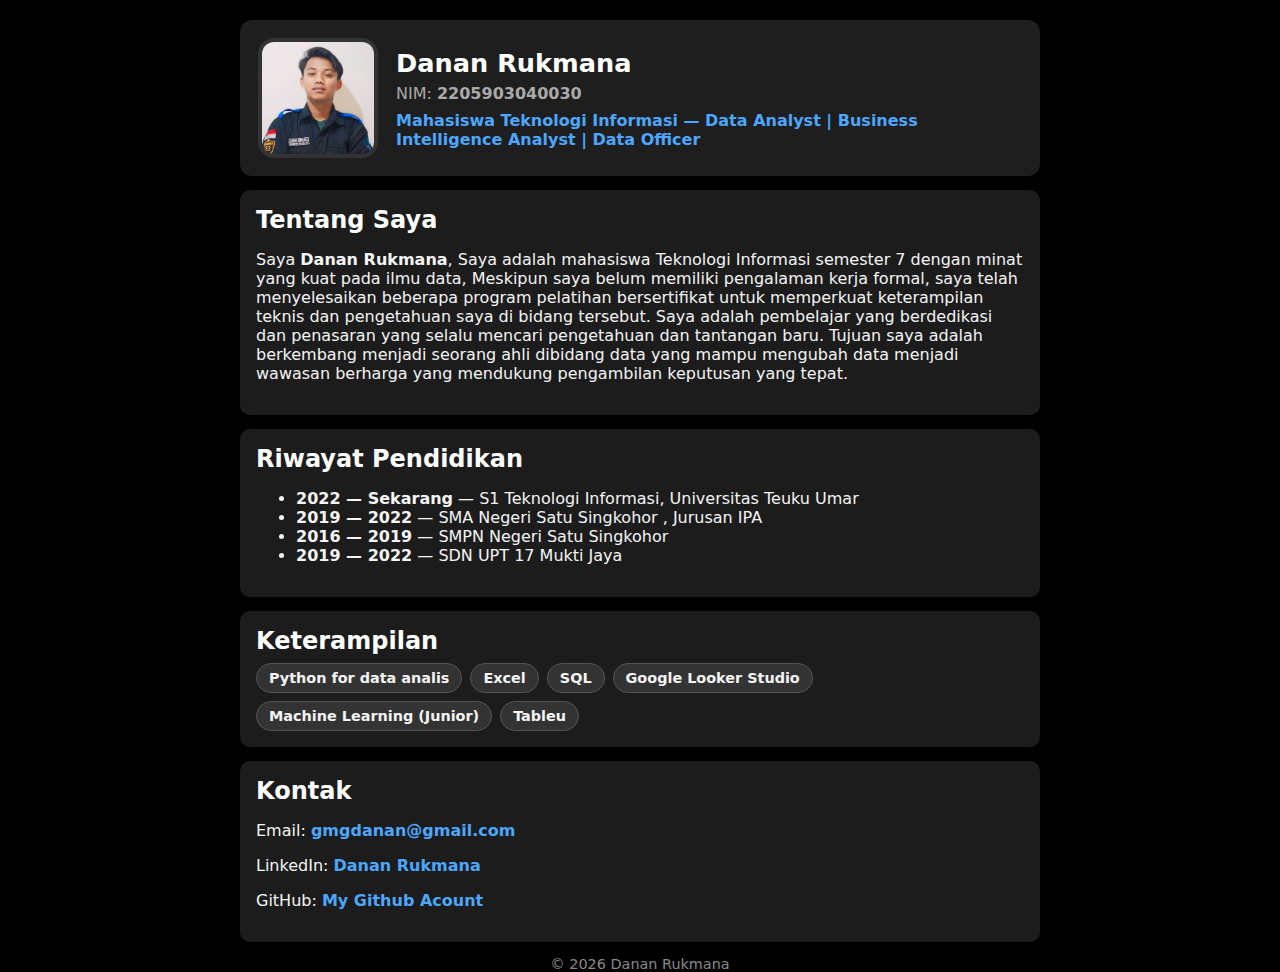
<file: index.html>
<!doctype html>
<html lang="id">
<head>
  <meta charset="utf-8">
  <meta name="viewport" content="width=device-width, initial-scale=1">
  <title>My Profile</title>
  <link rel="stylesheet" href="style.css">
</head>
<body>

  <main class="halaman">
     <header class="kartu-profil">
      <img class="foto" src="profil.jpg" alt="Foto Nama Lengkap">
      <div class="info-profil">
        <h1 id="nama">Danan Rukmana</h1>
        <p class="kode-nim">NIM: <strong id="nim">2205903040030</strong></p>
        <p class="tagline">Mahasiswa Teknologi Informasi — Data Analyst | Business Intelligence Analyst | Data Officer</p>
      </div>
    </header>

    <section class="kotak tentang">
      <h2>Tentang Saya</h2>
      <p>
        Saya <strong>Danan Rukmana</strong>, Saya adalah mahasiswa Teknologi Informasi semester 7 dengan minat yang kuat pada ilmu data, 
        Meskipun saya belum memiliki pengalaman kerja formal, saya telah menyelesaikan beberapa program pelatihan bersertifikat untuk 
        memperkuat keterampilan teknis dan pengetahuan saya di bidang tersebut. Saya adalah pembelajar yang berdedikasi dan penasaran yang selalu 
        mencari pengetahuan dan tantangan baru. Tujuan saya adalah berkembang menjadi seorang ahli dibidang data yang mampu mengubah data menjadi wawasan 
        berharga yang mendukung pengambilan keputusan yang tepat.
      </p>
    </section>

    <section class="kotak pendidikan">
      <h2>Riwayat Pendidikan</h2>
      <ul>
        <li><strong>2022 — Sekarang</strong> — S1 Teknologi Informasi, Universitas Teuku Umar</li>
        <li><strong>2019 — 2022</strong> — SMA Negeri Satu Singkohor , Jurusan IPA</li>
        <li><strong>2016 — 2019</strong> — SMPN Negeri Satu Singkohor </li>
        <li><strong>2019 — 2022</strong> — SDN UPT 17 Mukti Jaya </li>
      </ul>
    </section>

    <!-- Keterampilan -->
    <section class="kotak skill">
      <h2>Keterampilan</h2>
      <div class="daftar-skill">
        <span class="badge">Python for data analis</span>
        <span class="badge">Excel</span>
        <span class="badge">SQL</span>
        <span class="badge">Google Looker Studio</span>
        <span class="badge">Machine Learning (Junior)</span>
        <span class="badge">Tableu</span>
      </div>
    </section>

    <!-- Kontak -->
    <section class="kotak kontak">
      <h2>Kontak</h2>
      <p>Email: <a href="mailto:emailmu@example.com">gmgdanan@gmail.com</a></p>
      <p>LinkedIn: <a href="https://www.linkedin.com/in/danan-rukmana" target="_blank" rel="noopener">Danan Rukmana</a></p>
      <p>GitHub: <a href="https://github.com/DananRukmana" target="_blank" rel="noopener">My Github Acount</a></p>
    </section>

    <!-- Footer -->
    <footer class="bawah">
      <p>&copy; <span id="tahun"></span> Danan Rukmana </p>
    </footer>
  </main>

  <script>
    document.getElementById('tahun').textContent = new Date().getFullYear();
  </script>
</body>
</html>
</file>
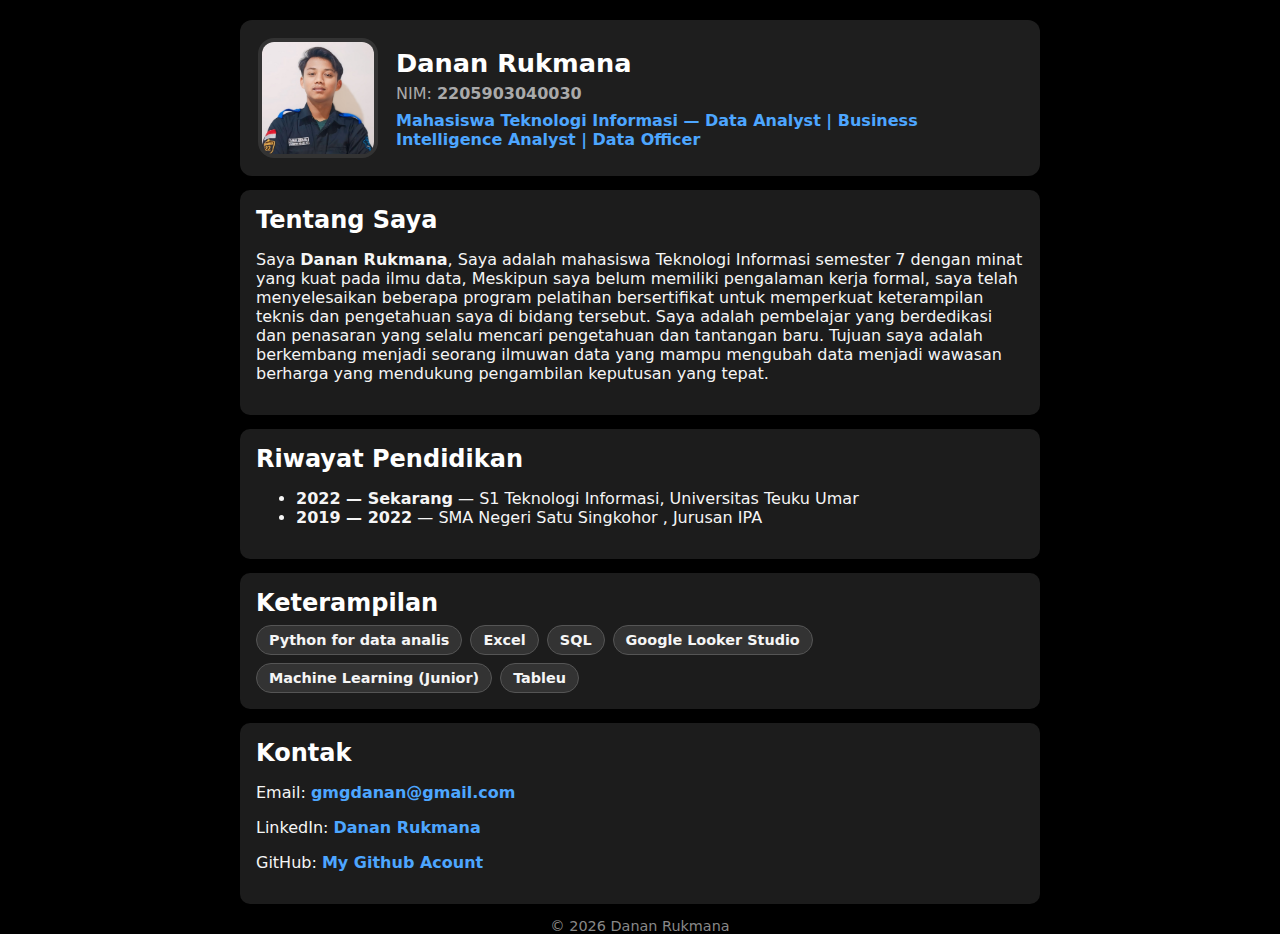
<file: profil.html>
<!doctype html>
<html lang="id">
<head>
  <meta charset="utf-8">
  <meta name="viewport" content="width=device-width, initial-scale=1">
  <title>My Profile</title>
  <link rel="stylesheet" href="style.css">
</head>
<body>

  <main class="halaman">
     <header class="kartu-profil">
      <img class="foto" src="profil.jpg" alt="Foto Nama Lengkap">
      <div class="info-profil">
        <h1 id="nama">Danan Rukmana</h1>
        <p class="kode-nim">NIM: <strong id="nim">2205903040030</strong></p>
        <p class="tagline">Mahasiswa Teknologi Informasi — Data Analyst | Business Intelligence Analyst | Data Officer</p>
      </div>
    </header>

    <section class="kotak tentang">
      <h2>Tentang Saya</h2>
      <p>
        Saya <strong>Danan Rukmana</strong>, Saya adalah mahasiswa Teknologi Informasi semester 7 dengan minat yang kuat pada ilmu data, 
        Meskipun saya belum memiliki pengalaman kerja formal, saya telah menyelesaikan beberapa program pelatihan bersertifikat untuk 
        memperkuat keterampilan teknis dan pengetahuan saya di bidang tersebut. Saya adalah pembelajar yang berdedikasi dan penasaran yang selalu 
        mencari pengetahuan dan tantangan baru. Tujuan saya adalah berkembang menjadi seorang ilmuwan data yang mampu mengubah data menjadi wawasan 
        berharga yang mendukung pengambilan keputusan yang tepat.
      </p>
    </section>

    <section class="kotak pendidikan">
      <h2>Riwayat Pendidikan</h2>
      <ul>
        <li><strong>2022 — Sekarang</strong> — S1 Teknologi Informasi, Universitas Teuku Umar</li>
        <li><strong>2019 — 2022</strong> — SMA Negeri Satu Singkohor , Jurusan IPA</li>
      </ul>
    </section>

    <!-- Keterampilan -->
    <section class="kotak skill">
      <h2>Keterampilan</h2>
      <div class="daftar-skill">
        <span class="badge">Python for data analis</span>
        <span class="badge">Excel</span>
        <span class="badge">SQL</span>
        <span class="badge">Google Looker Studio</span>
        <span class="badge">Machine Learning (Junior)</span>
        <span class="badge">Tableu</span>
      </div>
    </section>

    <!-- Kontak -->
    <section class="kotak kontak">
      <h2>Kontak</h2>
      <p>Email: <a href="mailto:emailmu@example.com">gmgdanan@gmail.com</a></p>
      <p>LinkedIn: <a href="https://www.linkedin.com/in/danan-rukmana" target="_blank" rel="noopener">Danan Rukmana</a></p>
      <p>GitHub: <a href="https://github.com/DananRukmana" target="_blank" rel="noopener">My Github Acount</a></p>
    </section>

    <!-- Footer -->
    <footer class="bawah">
      <p>&copy; <span id="tahun"></span> Danan Rukmana </p>
    </footer>
  </main>

  <script>
    document.getElementById('tahun').textContent = new Date().getFullYear();
  </script>
</body>
</html>
</file>
<file: style.css>
* {
  box-sizing: border-box;
}

html,
body {
  height: 100%;
  margin: 0;
  font-family: Inter, system-ui, -apple-system, "Segoe UI", Roboto,
    "Helvetica Neue", Arial;
}

body {
  background: #000;
  color: #f5f5f5;
  padding: 20px;
}

.halaman {
  width: 100%;
  max-width: 800px;
  margin: auto;
}

.kartu-profil {
  display: flex;
  gap: 18px;
  align-items: center;
  padding: 18px;
  background: #1e1e1e;
  border-radius: 12px;
  box-shadow: 0 4px 16px rgba(0, 0, 0, 0.6);
}

.foto {
  width: 120px;
  height: 120px;
  border-radius: 16px;
  object-fit: cover;
  border: 4px solid #333;
}

.info-profil h1 {
  margin: 0;
  font-size: 1.6rem;
  color: #fff;
}

.kode-nim {
  margin: 6px 0 0;
  color: #aaa;
}

.tagline {
  margin: 8px 0 0;
  color: #4da6ff;
  font-weight: 600;
}

.kotak {
  background: #1c1c1c;
  padding: 16px;
  border-radius: 10px;
  margin-top: 14px;
}

.kotak h2 {
  margin: 0 0 8px 0;
  color: #fff;
}

.daftar-skill {
  display: flex;
  flex-wrap: wrap;
  gap: 8px;
}

.badge {
  display: inline-block;
  padding: 6px 12px;
  border-radius: 999px;
  background: #333;
  border: 1px solid #555;
  font-weight: 600;
  font-size: 0.9rem;
}

.kontak a {
  color: #4da6ff;
  text-decoration: none;
  font-weight: 600;
}

.kontak a:hover {
  text-decoration: underline;
}

.bawah {
  margin-top: 14px;
  text-align: center;
  color: #888;
  font-size: 0.9rem;
}

@media (max-width: 640px) {
  .kartu-profil {
    flex-direction: row;
    gap: 12px;
  }

  .foto {
    width: 96px;
    height: 96px;
  }
}

.kartu-profil:hover {
  transform: translateY(-3px);
  transition: transform 0.18s ease;
}
</file>
